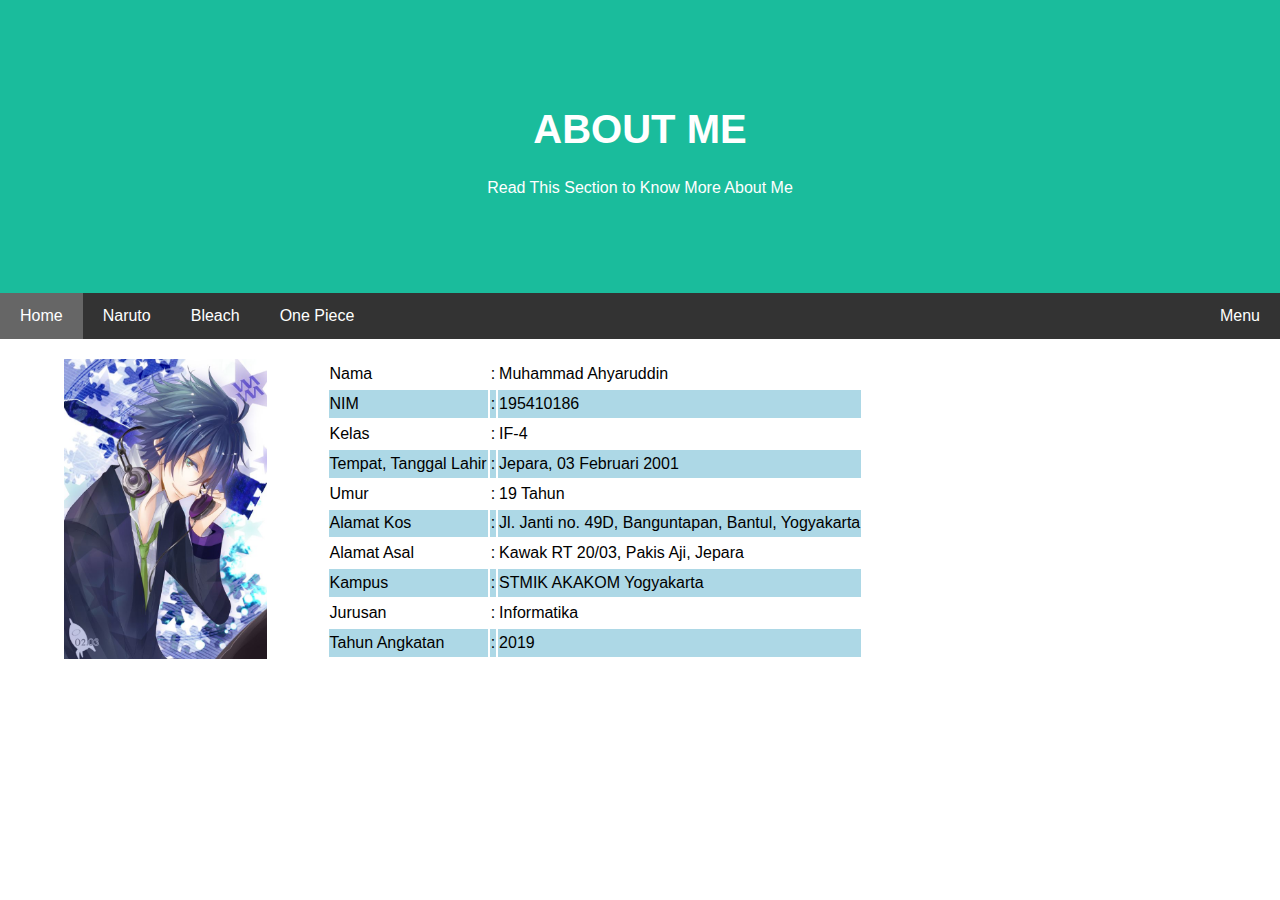
<file: about.html>
<!DOCTYPE html>
<html>
<head>
	<title>About Me</title>
	<meta charset="utf-8">
	<link rel="stylesheet" type="text/css" href="assets/styles/style.css">
</head>
<body>
	<div class="header">
		<h1>ABOUT ME</h1>
		<P>Read This Section to Know More About Me</P>
	</div>
	<div class="navbar">
		<a href="#" class="active">Home</a>
		<a href="naruto.html">Naruto</a>
		<a href="bleach.html">Bleach</a>
		<a href="one-piece.html">One Piece</a>
		<a href="index.html" class="right">Menu</a>
	</div>
	<img class="my-img" src="assets/images/me.jpg">
	<div class="my-table">
		<table>
			<tr>
				<td>Nama</td>
				<td>:</td>
				<td>Muhammad Ahyaruddin</td>
			</tr>
			<tr>
				<td>NIM</td>
				<td>:</td>
				<td>195410186</td>
			</tr>
			<tr>
				<td>Kelas</td>
				<td>:</td>
				<td>IF-4</td>
			</tr>
			<tr>
				<td>Tempat, Tanggal Lahir</td>
				<td>:</td>
				<td>Jepara, 03 Februari 2001</td>
			</tr>
			<tr>
				<td>Umur</td>
				<td>:</td>
				<td>19 Tahun</td>
			</tr>
			<tr>
				<td>Alamat Kos</td>
				<td>:</td>
				<td>Jl. Janti no. 49D, Banguntapan, Bantul, Yogyakarta</td>
			</tr>
			<tr>
				<td>Alamat Asal</td>
				<td>:</td>
				<td>Kawak RT 20/03, Pakis Aji, Jepara</td>
			</tr>
			<tr>
				<td>Kampus</td>
				<td>:</td>
				<td>STMIK AKAKOM Yogyakarta</td>
			</tr>
			<tr>
				<td>Jurusan</td>
				<td>:</td>
				<td>Informatika</td>
			</tr>
			<tr>
				<td>Tahun Angkatan</td>
				<td>:</td>
				<td>2019</td>
			</tr>
		</table>
	</div>
	
</body>
</html>
</file>
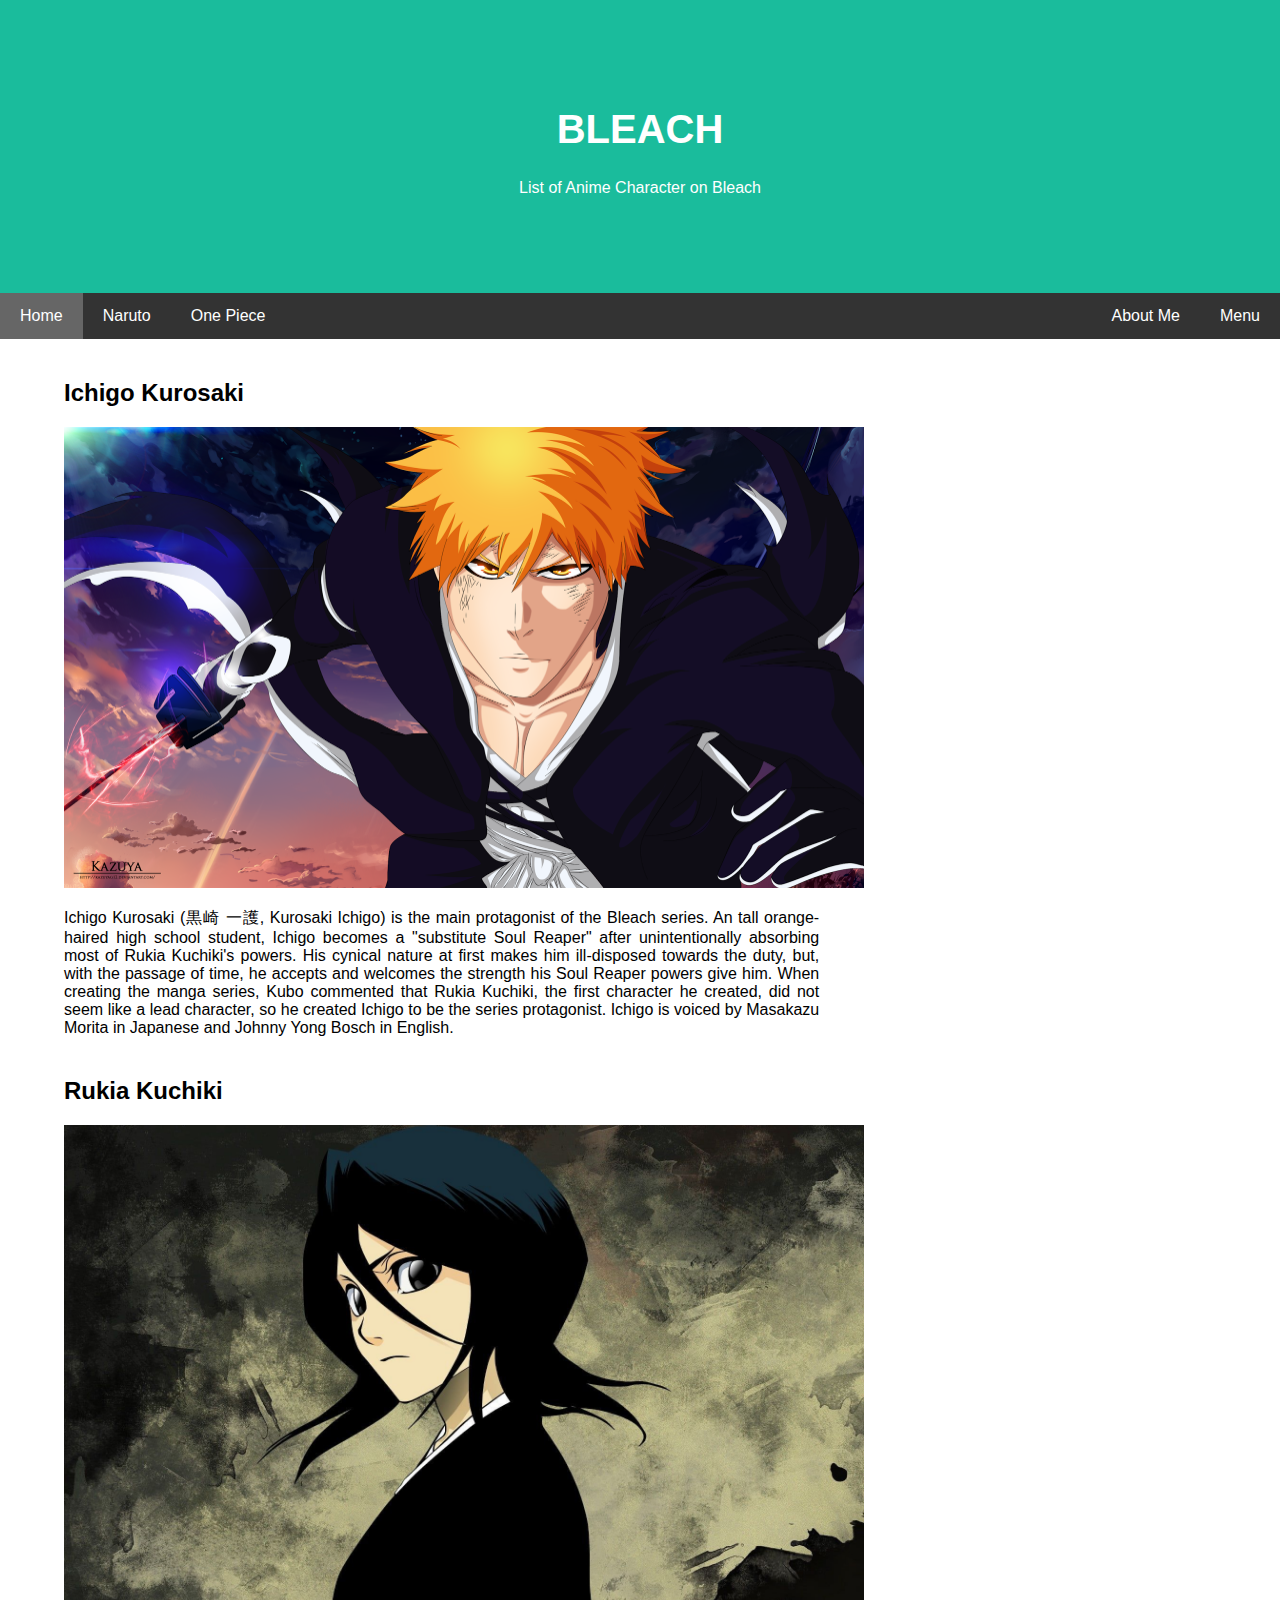
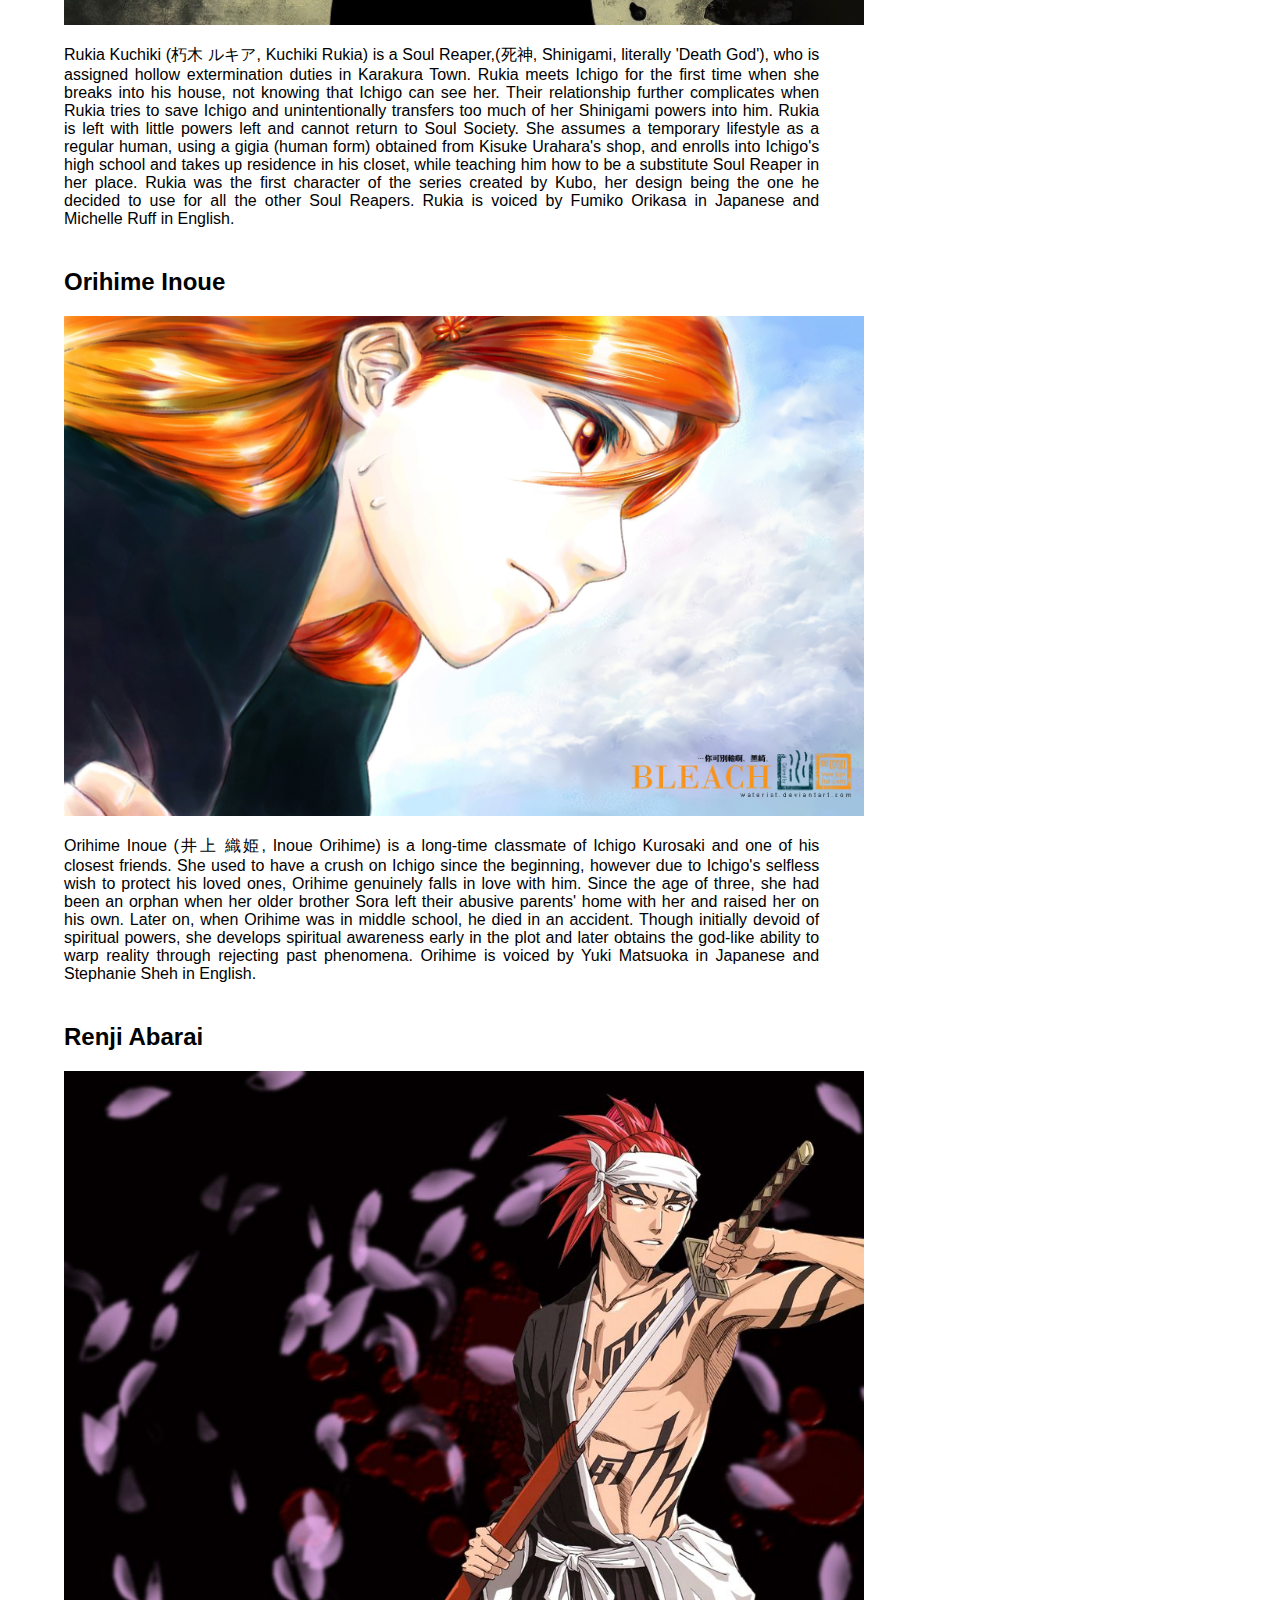
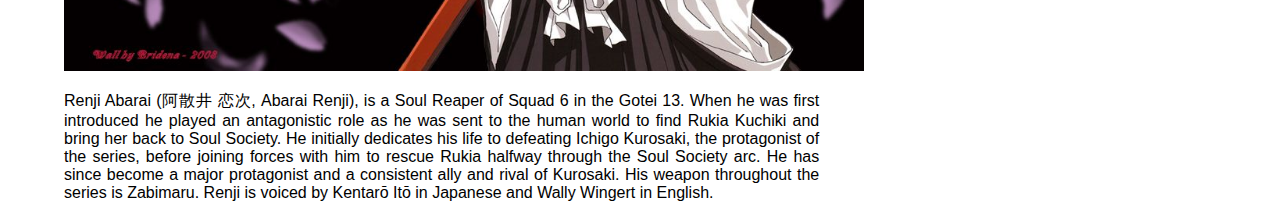
<file: bleach.html>
<!DOCTYPE html>
<html>
<head>
	<title>Bleach</title>
	<meta charset="utf-8">
	<link rel="stylesheet" type="text/css" href="assets/styles/style.css">
</head>
<body>
	<div class="header">
		<h1>BLEACH</h1>
		<P>List of Anime Character on Bleach</P>
	</div>
	<div class="navbar">
		<a href="#" class="active">Home</a>
		<a href="naruto.html">Naruto</a>
		<a href="one-piece.html">One Piece</a>
		<a href="index.html" class="right">Menu</a>
		<a href="about.html" class="right">About Me</a>
	</div>

	<h2>Ichigo Kurosaki</h2>
	<img class="featured-images" src="assets/images/ichigo.png">
	<p>
		Ichigo Kurosaki (黒崎 一護, Kurosaki Ichigo) is the main protagonist of the Bleach series. An tall orange-haired high school student, Ichigo becomes a "substitute Soul Reaper" after unintentionally absorbing most of Rukia Kuchiki's powers. His cynical nature at first makes him ill-disposed towards the duty, but, with the passage of time, he accepts and welcomes the strength his Soul Reaper powers give him. When creating the manga series, Kubo commented that Rukia Kuchiki, the first character he created, did not seem like a lead character, so he created Ichigo to be the series protagonist. Ichigo is voiced by Masakazu Morita in Japanese and Johnny Yong Bosch in English.
	</p>
	
	<h2>Rukia Kuchiki</h2>
	<img class="featured-images" src="assets/images/rukia.jpg">
	<p>
		Rukia Kuchiki (朽木 ルキア, Kuchiki Rukia) is a Soul Reaper,(死神, Shinigami, literally 'Death God'), who is assigned hollow extermination duties in Karakura Town. Rukia meets Ichigo for the first time when she breaks into his house, not knowing that Ichigo can see her. Their relationship further complicates when Rukia tries to save Ichigo and unintentionally transfers too much of her Shinigami powers into him. Rukia is left with little powers left and cannot return to Soul Society. She assumes a temporary lifestyle as a regular human, using a gigia (human form) obtained from Kisuke Urahara's shop, and enrolls into Ichigo's high school and takes up residence in his closet, while teaching him how to be a substitute Soul Reaper in her place. Rukia was the first character of the series created by Kubo, her design being the one he decided to use for all the other Soul Reapers. Rukia is voiced by Fumiko Orikasa in Japanese and Michelle Ruff in English.
	</p>
	
	<h2>Orihime Inoue</h2>
	<img class="featured-images" src="assets/images/inoue.jpg">
	<p>
		Orihime Inoue (井上 織姫, Inoue Orihime) is a long-time classmate of Ichigo Kurosaki and one of his closest friends. She used to have a crush on Ichigo since the beginning, however due to Ichigo's selfless wish to protect his loved ones, Orihime genuinely falls in love with him. Since the age of three, she had been an orphan when her older brother Sora left their abusive parents' home with her and raised her on his own. Later on, when Orihime was in middle school, he died in an accident. Though initially devoid of spiritual powers, she develops spiritual awareness early in the plot and later obtains the god-like ability to warp reality through rejecting past phenomena. Orihime is voiced by Yuki Matsuoka in Japanese and Stephanie Sheh in English.
	</p>
	
	<h2>Renji Abarai</h2>
	<img class="featured-images" src="assets/images/renji.jpg">
	<p>
		Renji Abarai (阿散井 恋次, Abarai Renji), is a Soul Reaper of Squad 6 in the Gotei 13. When he was first introduced he played an antagonistic role as he was sent to the human world to find Rukia Kuchiki and bring her back to Soul Society. He initially dedicates his life to defeating Ichigo Kurosaki, the protagonist of the series, before joining forces with him to rescue Rukia halfway through the Soul Society arc. He has since become a major protagonist and a consistent ally and rival of Kurosaki. His weapon throughout the series is Zabimaru. Renji is voiced by Kentarō Itō in Japanese and Wally Wingert in English.
	</p>
	
</body>
</html>
</file>
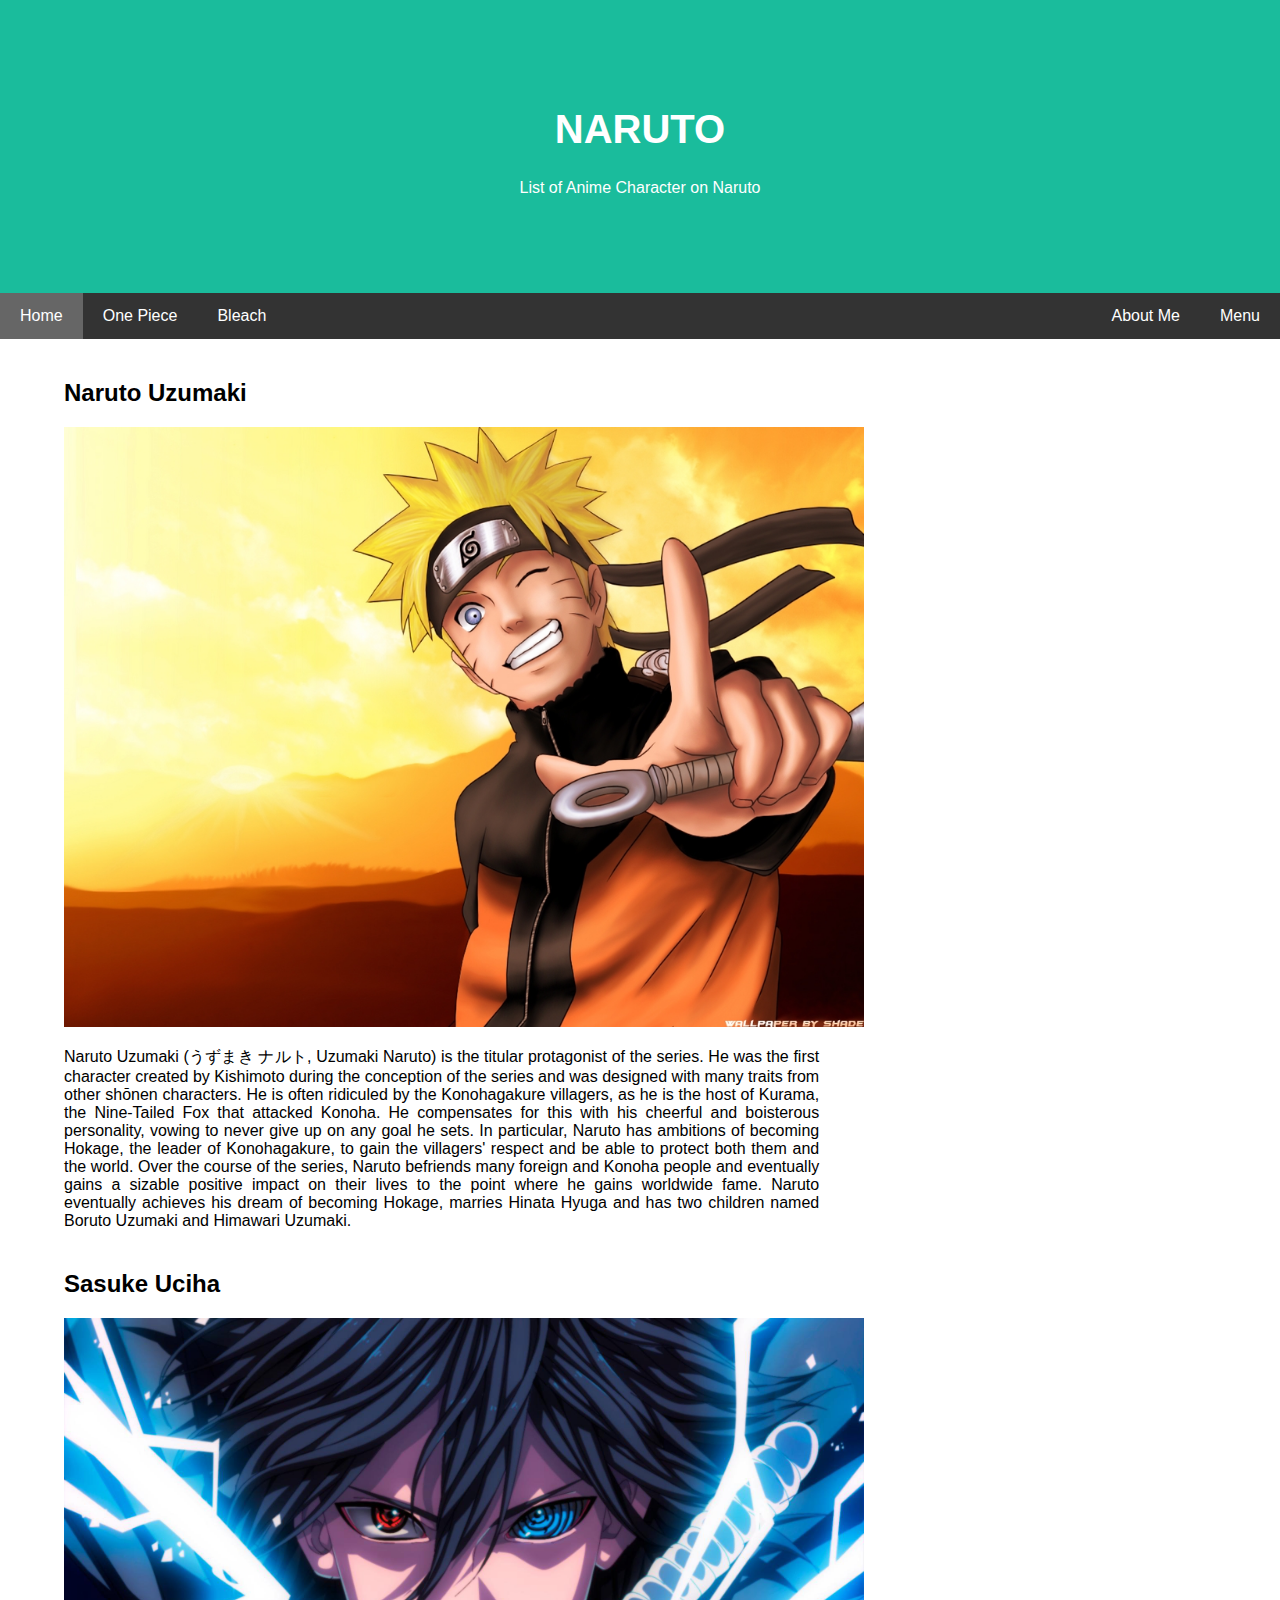
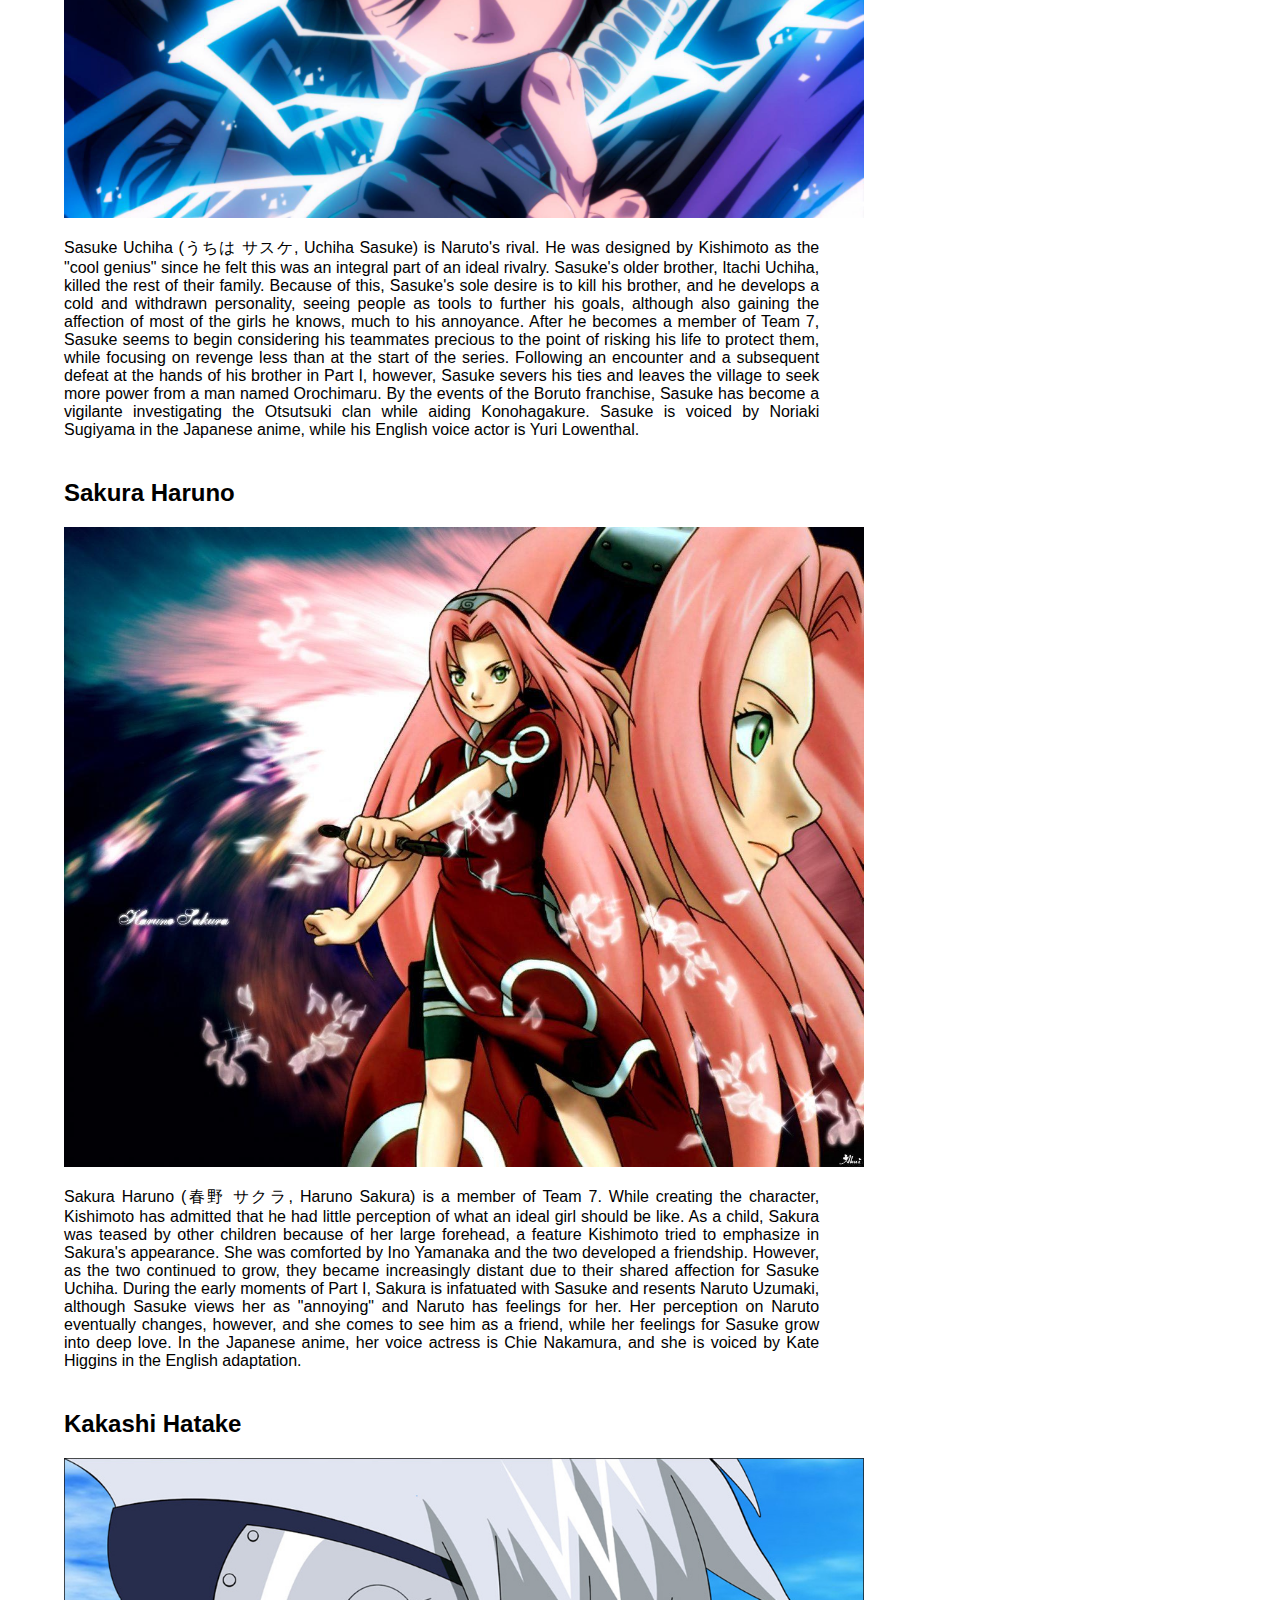
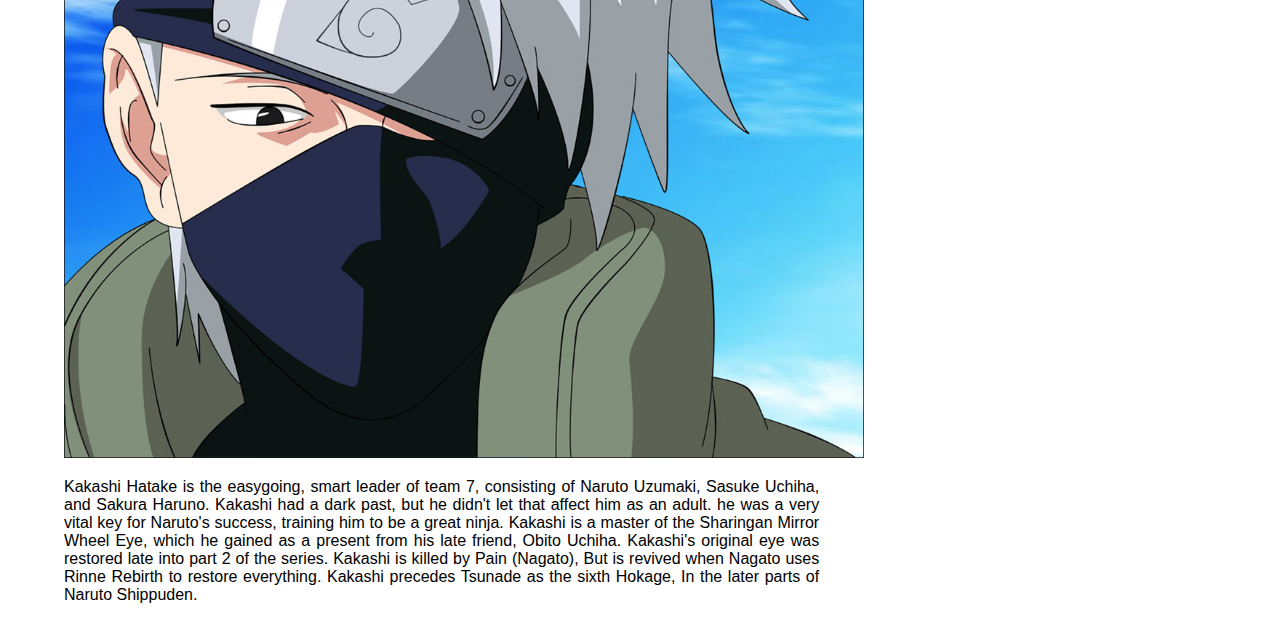
<file: naruto.html>
<!DOCTYPE html>
<html>
<head>
	<title>Naruto</title>
	<meta charset="utf-8">
	<link rel="stylesheet" type="text/css" href="assets/styles/style.css">
</head>
<body>
	<div class="header">
		<h1>NARUTO</h1>
		<P>List of Anime Character on Naruto</P>
	</div>
	<div class="navbar">
		<a href="#" class="active">Home</a>
		<a href="one-piece.html">One Piece</a>
		<a href="bleach.html">Bleach</a>
		<a href="index.html" class="right">Menu</a>
		<a href="about.html" class="right">About Me</a>
	</div>

	<h2>Naruto Uzumaki</h2>
	<img class="featured-images" src="assets/images/naruto.jpg">
	<p>
		Naruto Uzumaki (うずまき ナルト, Uzumaki Naruto) is the titular protagonist of the series. He was the first character created by Kishimoto during the conception of the series and was designed with many traits from other shōnen characters. He is often ridiculed by the Konohagakure villagers, as he is the host of Kurama, the Nine-Tailed Fox that attacked Konoha. He compensates for this with his cheerful and boisterous personality, vowing to never give up on any goal he sets. In particular, Naruto has ambitions of becoming Hokage, the leader of Konohagakure, to gain the villagers' respect and be able to protect both them and the world. Over the course of the series, Naruto befriends many foreign and Konoha people and eventually gains a sizable positive impact on their lives to the point where he gains worldwide fame. Naruto eventually achieves his dream of becoming Hokage, marries Hinata Hyuga and has two children named Boruto Uzumaki and Himawari Uzumaki.
	</p>

	<h2>Sasuke Uciha</h2>
	<img class="featured-images" src="assets/images/sasuke.jpg">
	<p>
		Sasuke Uchiha (うちは サスケ, Uchiha Sasuke) is Naruto's rival. He was designed by Kishimoto as the "cool genius" since he felt this was an integral part of an ideal rivalry. Sasuke's older brother, Itachi Uchiha, killed the rest of their family. Because of this, Sasuke's sole desire is to kill his brother, and he develops a cold and withdrawn personality, seeing people as tools to further his goals, although also gaining the affection of most of the girls he knows, much to his annoyance. After he becomes a member of Team 7, Sasuke seems to begin considering his teammates precious to the point of risking his life to protect them, while focusing on revenge less than at the start of the series. Following an encounter and a subsequent defeat at the hands of his brother in Part I, however, Sasuke severs his ties and leaves the village to seek more power from a man named Orochimaru. By the events of the Boruto franchise, Sasuke has become a vigilante investigating the Otsutsuki clan while aiding Konohagakure. Sasuke is voiced by Noriaki Sugiyama in the Japanese anime, while his English voice actor is Yuri Lowenthal.
	</p>
	

	<h2>Sakura Haruno</h2>
	<img class="featured-images" src="assets/images/sakura.jpg">
	<p>
		Sakura Haruno (春野 サクラ, Haruno Sakura) is a member of Team 7. While creating the character, Kishimoto has admitted that he had little perception of what an ideal girl should be like. As a child, Sakura was teased by other children because of her large forehead, a feature Kishimoto tried to emphasize in Sakura's appearance. She was comforted by Ino Yamanaka and the two developed a friendship. However, as the two continued to grow, they became increasingly distant due to their shared affection for Sasuke Uchiha. During the early moments of Part I, Sakura is infatuated with Sasuke and resents Naruto Uzumaki, although Sasuke views her as "annoying" and Naruto has feelings for her. Her perception on Naruto eventually changes, however, and she comes to see him as a friend, while her feelings for Sasuke grow into deep love. In the Japanese anime, her voice actress is Chie Nakamura, and she is voiced by Kate Higgins in the English adaptation.
	</p>
	
	<h2>Kakashi Hatake</h2>
	<img class="featured-images" src="assets/images/kakashi.jpg">
	<p>
		Kakashi Hatake is the easygoing, smart leader of team 7, consisting of Naruto Uzumaki, Sasuke Uchiha, and Sakura Haruno. Kakashi had a dark past, but he didn't let that affect him as an adult. he was a very vital key for Naruto's success, training him to be a great ninja. Kakashi is a master of the Sharingan Mirror Wheel Eye, which he gained as a present from his late friend, Obito Uchiha. Kakashi's original eye was restored late into part 2 of the series. Kakashi is killed by Pain (Nagato), But is revived when Nagato uses Rinne Rebirth to restore everything. Kakashi precedes Tsunade as the sixth Hokage, In the later parts of Naruto Shippuden.
	</p>
	
</body>
</html>
</file>
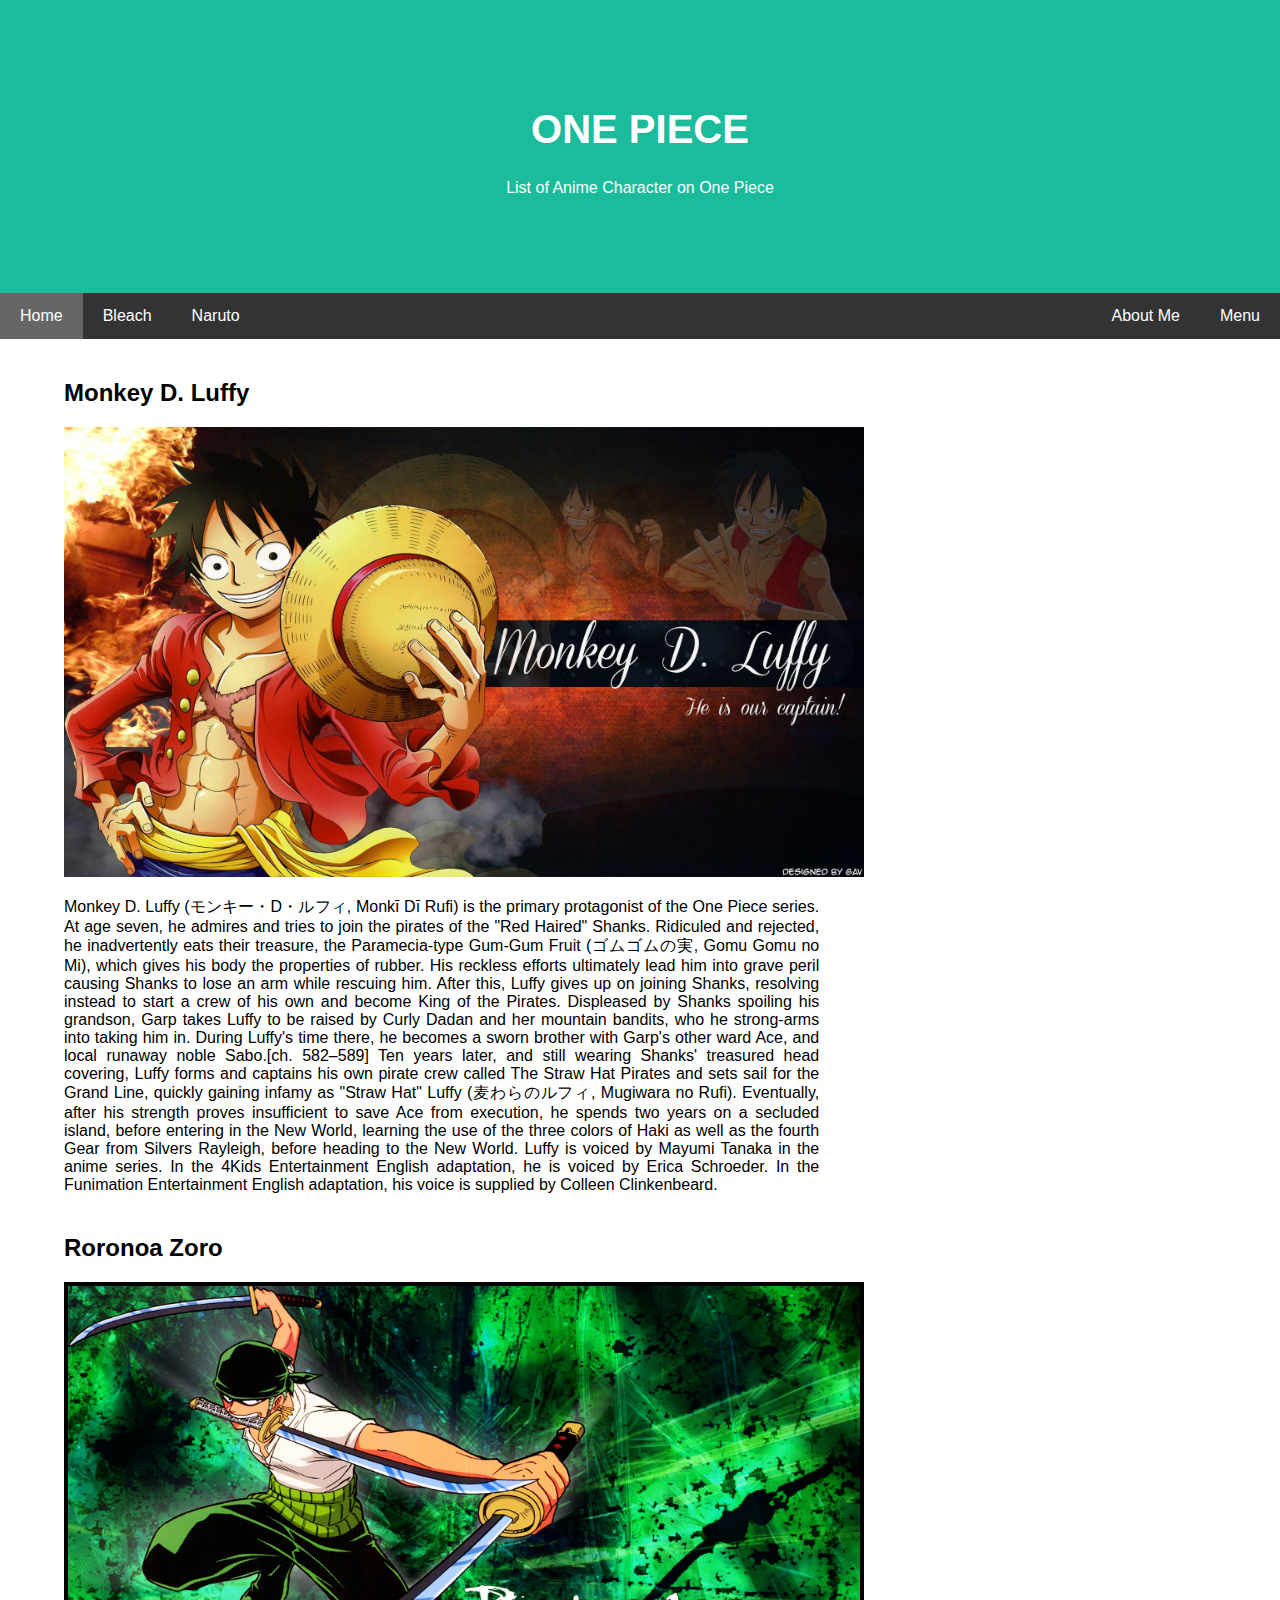
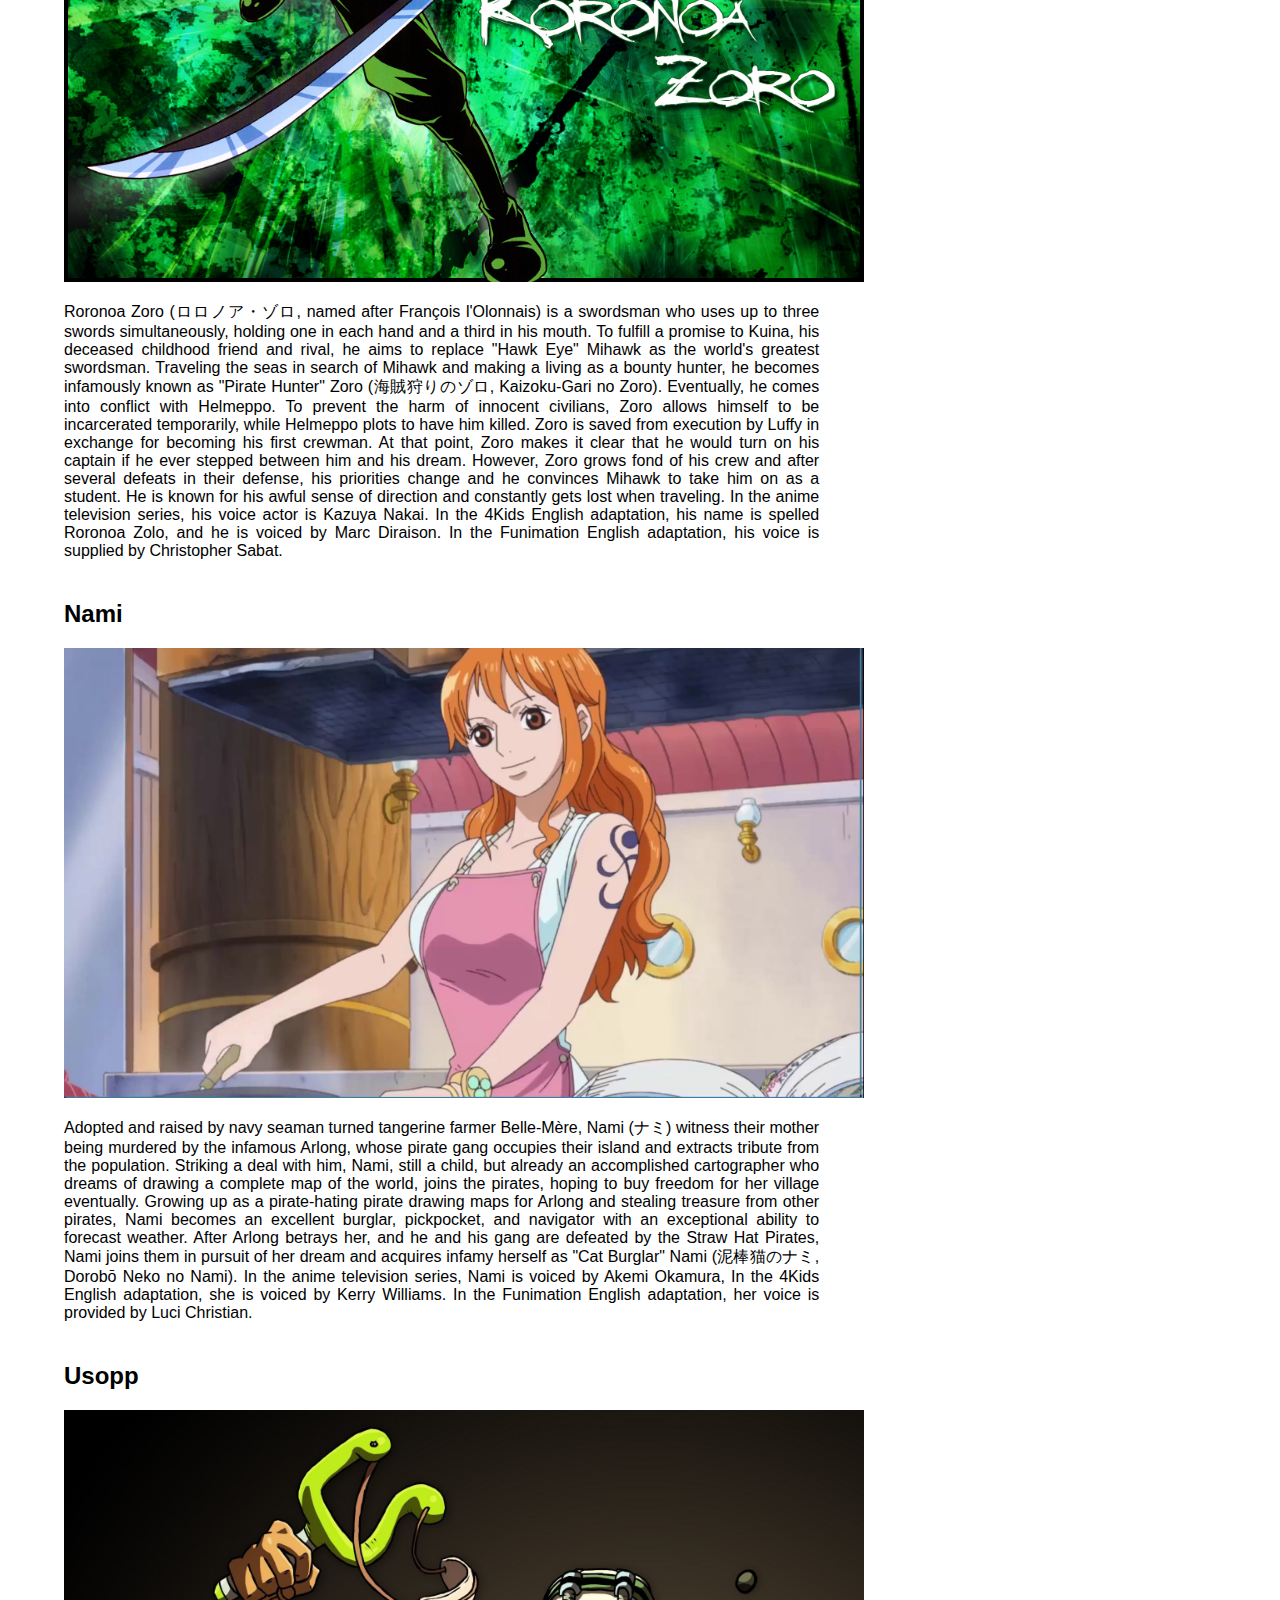
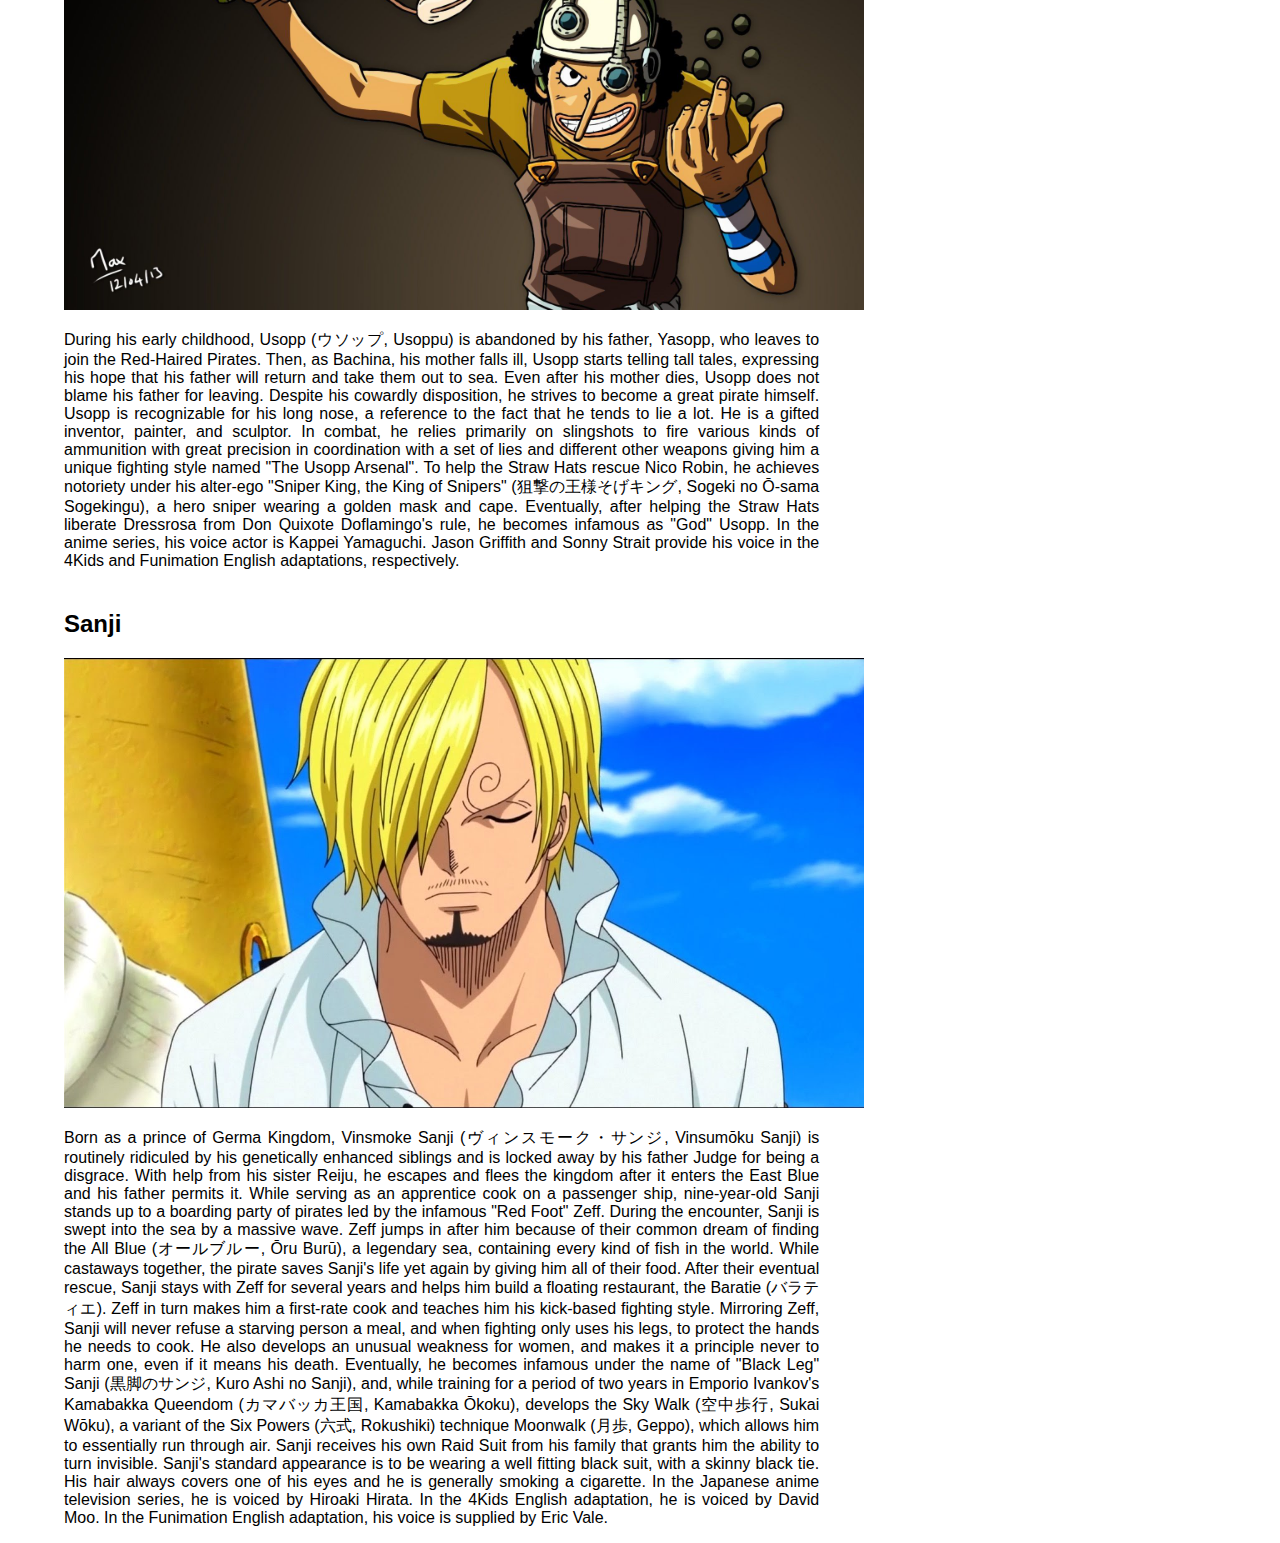
<file: one-piece.html>
<!DOCTYPE html>
<html>
<head>
	<title>One Piece</title>
	<meta charset="utf-8">
	<link rel="stylesheet" type="text/css" href="assets/styles/style.css">
</head>
<body>
	<div class="header">
		<h1>ONE PIECE</h1>
		<P>List of Anime Character on One Piece</P>
	</div>
	<div class="navbar">
		<a href="#" class="active">Home</a>
		<a href="bleach.html">Bleach</a>
		<a href="naruto.html">Naruto</a>
		<a href="index.html" class="right">Menu</a>
		<a href="about.html" class="right">About Me</a>
	</div>
	<h2>Monkey D. Luffy</h2>
	<img class="featured-images" src="assets/images/luffy.jpg">
	<p>
		Monkey D. Luffy (モンキー・D・ルフィ, Monkī Dī Rufi) is the primary protagonist of the One Piece series. At age seven, he admires and tries to join the pirates of the "Red Haired" Shanks. Ridiculed and rejected, he inadvertently eats their treasure, the Paramecia-type Gum-Gum Fruit (ゴムゴムの実, Gomu Gomu no Mi), which gives his body the properties of rubber. His reckless efforts ultimately lead him into grave peril causing Shanks to lose an arm while rescuing him. After this, Luffy gives up on joining Shanks, resolving instead to start a crew of his own and become King of the Pirates. Displeased by Shanks spoiling his grandson, Garp takes Luffy to be raised by Curly Dadan and her mountain bandits, who he strong-arms into taking him in. During Luffy's time there, he becomes a sworn brother with Garp's other ward Ace, and local runaway noble Sabo.[ch. 582–589] Ten years later, and still wearing Shanks' treasured head covering, Luffy forms and captains his own pirate crew called The Straw Hat Pirates and sets sail for the Grand Line, quickly gaining infamy as "Straw Hat" Luffy (麦わらのルフィ, Mugiwara no Rufi). Eventually, after his strength proves insufficient to save Ace from execution, he spends two years on a secluded island, before entering in the New World, learning the use of the three colors of Haki as well as the fourth Gear from Silvers Rayleigh, before heading to the New World. Luffy is voiced by Mayumi Tanaka in the anime series. In the 4Kids Entertainment English adaptation, he is voiced by Erica Schroeder. In the Funimation Entertainment English adaptation, his voice is supplied by Colleen Clinkenbeard.
	</p>
	
	<h2>Roronoa Zoro</h2>
	<img class="featured-images" src="assets/images/zoro.jpg">
	<p>
		Roronoa Zoro (ロロノア・ゾロ, named after François l'Olonnais) is a swordsman who uses up to three swords simultaneously, holding one in each hand and a third in his mouth. To fulfill a promise to Kuina, his deceased childhood friend and rival, he aims to replace "Hawk Eye" Mihawk as the world's greatest swordsman. Traveling the seas in search of Mihawk and making a living as a bounty hunter, he becomes infamously known as "Pirate Hunter" Zoro (海賊狩りのゾロ, Kaizoku-Gari no Zoro). Eventually, he comes into conflict with Helmeppo. To prevent the harm of innocent civilians, Zoro allows himself to be incarcerated temporarily, while Helmeppo plots to have him killed. Zoro is saved from execution by Luffy in exchange for becoming his first crewman. At that point, Zoro makes it clear that he would turn on his captain if he ever stepped between him and his dream. However, Zoro grows fond of his crew and after several defeats in their defense, his priorities change and he convinces Mihawk to take him on as a student. He is known for his awful sense of direction and constantly gets lost when traveling. In the anime television series, his voice actor is Kazuya Nakai. In the 4Kids English adaptation, his name is spelled Roronoa Zolo, and he is voiced by Marc Diraison. In the Funimation English adaptation, his voice is supplied by Christopher Sabat.
	</p>
	
	<h2>Nami</h2>
	<img class="featured-images" src="assets/images/nami.jpg">
	<p>
		Adopted and raised by navy seaman turned tangerine farmer Belle-Mère, Nami (ナミ) witness their mother being murdered by the infamous Arlong, whose pirate gang occupies their island and extracts tribute from the population. Striking a deal with him, Nami, still a child, but already an accomplished cartographer who dreams of drawing a complete map of the world, joins the pirates, hoping to buy freedom for her village eventually. Growing up as a pirate-hating pirate drawing maps for Arlong and stealing treasure from other pirates, Nami becomes an excellent burglar, pickpocket, and navigator with an exceptional ability to forecast weather. After Arlong betrays her, and he and his gang are defeated by the Straw Hat Pirates, Nami joins them in pursuit of her dream and acquires infamy herself as "Cat Burglar" Nami (泥棒猫のナミ, Dorobō Neko no Nami). In the anime television series, Nami is voiced by Akemi Okamura, In the 4Kids English adaptation, she is voiced by Kerry Williams. In the Funimation English adaptation, her voice is provided by Luci Christian.
	</p>
	
	<h2>Usopp</h2>
	<img class="featured-images" src="assets/images/usopp.jpg">
	<p>
		During his early childhood, Usopp (ウソップ, Usoppu) is abandoned by his father, Yasopp, who leaves to join the Red-Haired Pirates. Then, as Bachina, his mother falls ill, Usopp starts telling tall tales, expressing his hope that his father will return and take them out to sea. Even after his mother dies, Usopp does not blame his father for leaving. Despite his cowardly disposition, he strives to become a great pirate himself. Usopp is recognizable for his long nose, a reference to the fact that he tends to lie a lot. He is a gifted inventor, painter, and sculptor. In combat, he relies primarily on slingshots to fire various kinds of ammunition with great precision in coordination with a set of lies and different other weapons giving him a unique fighting style named "The Usopp Arsenal". To help the Straw Hats rescue Nico Robin, he achieves notoriety under his alter-ego "Sniper King, the King of Snipers" (狙撃の王様そげキング, Sogeki no Ō-sama Sogekingu), a hero sniper wearing a golden mask and cape. Eventually, after helping the Straw Hats liberate Dressrosa from Don Quixote Doflamingo's rule, he becomes infamous as "God" Usopp. In the anime series, his voice actor is Kappei Yamaguchi. Jason Griffith and Sonny Strait provide his voice in the 4Kids and Funimation English adaptations, respectively.
	</p>
	
	<h2>Sanji</h2>
	<img class="featured-images" src="assets/images/sanji.jpg">
	<p>
		Born as a prince of Germa Kingdom, Vinsmoke Sanji (ヴィンスモーク・サンジ, Vinsumōku Sanji) is routinely ridiculed by his genetically enhanced siblings and is locked away by his father Judge for being a disgrace. With help from his sister Reiju, he escapes and flees the kingdom after it enters the East Blue and his father permits it. While serving as an apprentice cook on a passenger ship, nine-year-old Sanji stands up to a boarding party of pirates led by the infamous "Red Foot" Zeff. During the encounter, Sanji is swept into the sea by a massive wave. Zeff jumps in after him because of their common dream of finding the All Blue (オールブルー, Ōru Burū), a legendary sea, containing every kind of fish in the world. While castaways together, the pirate saves Sanji's life yet again by giving him all of their food. After their eventual rescue, Sanji stays with Zeff for several years and helps him build a floating restaurant, the Baratie (バラティエ). Zeff in turn makes him a first-rate cook and teaches him his kick-based fighting style. Mirroring Zeff, Sanji will never refuse a starving person a meal, and when fighting only uses his legs, to protect the hands he needs to cook. He also develops an unusual weakness for women, and makes it a principle never to harm one, even if it means his death. Eventually, he becomes infamous under the name of "Black Leg" Sanji (黒脚のサンジ, Kuro Ashi no Sanji), and, while training for a period of two years in Emporio Ivankov's Kamabakka Queendom (カマバッカ王国, Kamabakka Ōkoku), develops the Sky Walk (空中歩行, Sukai Wōku), a variant of the Six Powers (六式, Rokushiki) technique Moonwalk (月歩, Geppo), which allows him to essentially run through air. Sanji receives his own Raid Suit from his family that grants him the ability to turn invisible. Sanji's standard appearance is to be wearing a well fitting black suit, with a skinny black tie. His hair always covers one of his eyes and he is generally smoking a cigarette. In the Japanese anime television series, he is voiced by Hiroaki Hirata. In the 4Kids English adaptation, he is voiced by David Moo. In the Funimation English adaptation, his voice is supplied by Eric Vale.
	</p>
	
</body>
</html>
</file>
<file: assets/styles/style.css>
* {
	box-sizing: border-box;
}

body {
	font-family: Arial, Helvetica, sans-serif;
	margin: 0;
}

.header {
	padding: 80px;
	text-align: center;
	background: #1abc9c;
	color: white;
}

.header h1 {
	font-size: 40px;
}

.navbar {
	overflow: hidden;
	background-color: #333;
	position: sticky;
	position: -webkit-sticky;
	top: 0;
}

.navbar a {
	float: left;
	display: block;
	color: white;
	text-align: center;
	padding: 14px 20px;
	text-decoration: none;
}

.navbar a.right {
	float: right;
}

.navbar a:hover {
	background-color: #ddd;
	color: black;
}

.navbar a.active {
	background-color: #666;
	color: white;
}

.my-img {
	float: left;
	margin-left: 5%;
	margin-top: 20px;
	margin-bottom: 20px;
	height: 300px;
}

.my-table {
	float: left;
	margin-left: 60px;
	margin-top: 20px;
}

table {
	height: 300px;
}

tr:nth-child(even) {
	background-color: lightblue;
}
.featured-images {
	margin-left: 5%;
	width: 800px;
	max-height: 100%;
	object-fit: cover;
	object-position: center;
}

body > h2 {
	margin-top: 40px;
	margin-left: 5%;
	margin-bottom: 20px;
}

body > p {
	margin-left: 5%;
	width: 59%;
	text-align: justify;
}

.item {
	overflow: hidden;
	background-color: lightblue;
	position: static;
}

.item a {
	border: 1px solid white;
	display: block;
	color: black;
	text-align: center;
	font-size: 1.25em;
	padding: 20px 20px;
	text-decoration: none;
}

.item a:hover {
	background-color: black;
	color: white;
}
</file>
